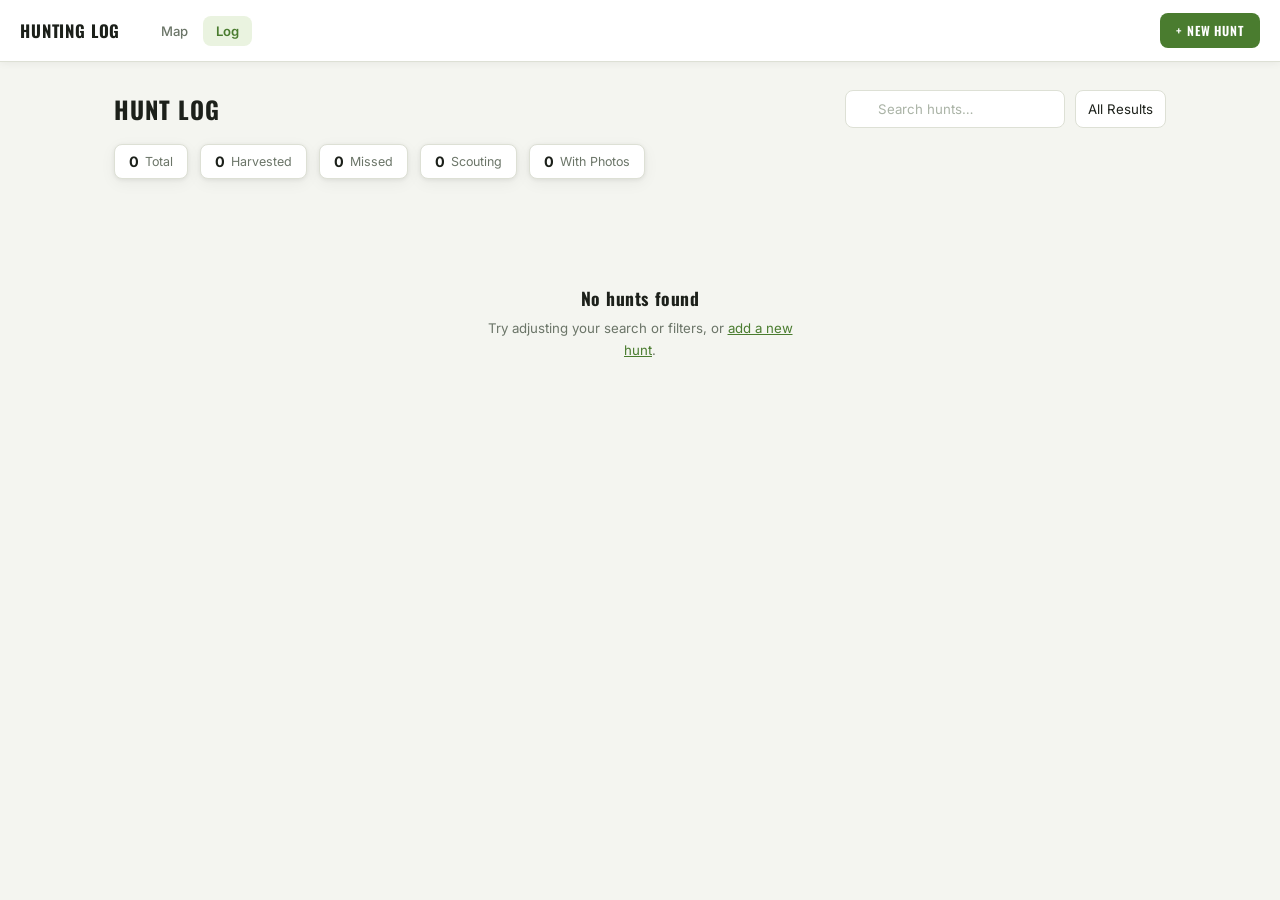
<file: log.html>
<!DOCTYPE html>
<html lang="en">
<head>
  <meta charset="UTF-8" />
  <meta name="viewport" content="width=device-width, initial-scale=1.0" />
  <title>Hunting Log — Log</title>
  <link rel="preconnect" href="https://fonts.googleapis.com" />
  <link href="https://fonts.googleapis.com/css2?family=Oswald:wght@400;600;700&family=Inter:wght@300;400;500;600&display=swap" rel="stylesheet" />
  <link rel="stylesheet" href="style.css" />
  <style>
    .log-header {
      padding: 28px 24px 0;
      max-width: 1100px;
      margin: 0 auto;
      display: flex;
      align-items: center;
      flex-wrap: wrap;
      gap: 12px;
    }
    .log-title {
      font-family: 'Oswald', sans-serif;
      font-size: 1.5rem;
      font-weight: 700;
      text-transform: uppercase;
      letter-spacing: .04em;
      flex: 1;
      min-width: 160px;
    }
    .log-controls {
      display: flex;
      align-items: center;
      gap: 10px;
      flex-wrap: wrap;
    }
    .search-wrap { position: relative; }
    .search-wrap input {
      padding-left: 32px;
      width: 220px;
      font-size: .83rem;
    }
    .search-icon {
      position: absolute;
      left: 10px; top: 50%;
      transform: translateY(-50%);
      color: var(--text-dim);
      pointer-events: none;
      font-size: .85rem;
    }
    .filter-select {
      width: auto;
      font-size: .83rem;
      padding: 10px 12px;
      cursor: pointer;
    }
    .stats-bar {
      max-width: 1100px;
      margin: 16px auto 0;
      padding: 0 24px;
      display: flex;
      gap: 12px;
      flex-wrap: wrap;
    }
    .stat-chip {
      background: var(--surface);
      border: 1px solid var(--border);
      border-radius: var(--radius-sm);
      padding: 8px 14px;
      font-size: .78rem;
      color: var(--text-muted);
      display: flex;
      align-items: center;
      gap: 6px;
      box-shadow: var(--shadow);
    }
    .stat-chip strong { color: var(--text); font-size: .9rem; }

    .hunt-grid {
      max-width: 1100px;
      margin: 20px auto 40px;
      padding: 0 24px;
      display: grid;
      grid-template-columns: repeat(auto-fill, minmax(300px, 1fr));
      gap: 16px;
    }

    .hunt-card {
      background: var(--surface);
      border: 1px solid var(--border);
      border-radius: var(--radius);
      box-shadow: var(--shadow);
      overflow: hidden;
      cursor: pointer;
      text-decoration: none;
      color: inherit;
      display: flex;
      flex-direction: column;
      transition: box-shadow var(--transition), transform var(--transition);
    }
    .hunt-card:hover {
      box-shadow: var(--shadow-lg);
      transform: translateY(-2px);
    }

    .card-photo {
      width: 100%;
      height: 160px;
      object-fit: cover;
      display: block;
      background: var(--surface-2);
    }
    .card-no-photo {
      width: 100%;
      height: 120px;
      background: var(--surface-2);
      display: flex;
      align-items: center;
      justify-content: center;
      font-size: 2.5rem;
    }
    .card-body { padding: 14px 16px 16px; flex: 1; display: flex; flex-direction: column; gap: 8px; }
    .card-top { display: flex; align-items: flex-start; justify-content: space-between; gap: 8px; }
    .card-animal {
      font-family: 'Oswald', sans-serif;
      font-size: 1.05rem;
      font-weight: 700;
      text-transform: uppercase;
      letter-spacing: .04em;
      line-height: 1.2;
    }
    .card-meta {
      display: flex;
      flex-direction: column;
      gap: 4px;
      font-size: .75rem;
      color: var(--text-muted);
      margin-top: 2px;
    }
    .card-meta-row { display: flex; align-items: center; gap: 5px; }
    .card-footer {
      margin-top: auto;
      padding-top: 10px;
      border-top: 1px solid var(--border);
      display: flex;
      align-items: center;
      justify-content: space-between;
      font-size: .73rem;
      color: var(--text-dim);
    }
    .card-photo-count {
      display: flex;
      align-items: center;
      gap: 4px;
    }
  </style>
</head>
<body class="page">
  <nav class="nav">
    <a href="index.html" class="nav-brand">
      <span class="nav-brand-name">Hunting Log</span>
    </a>
    <div class="nav-links">
      <a href="index.html" class="nav-link always-show">Map</a>
      <a href="log.html"   class="nav-link active always-show">Log</a>
    </div>
    <a href="add.html" class="nav-add">+ New Hunt</a>
  </nav>

  <div class="log-header">
    <h1 class="log-title">Hunt Log</h1>
    <div class="log-controls">
      <div class="search-wrap">
        <span class="search-icon"></span>
        <input type="text" id="search" placeholder="Search hunts…" />
      </div>
      <select class="filter-select" id="filter-result">
        <option value="">All Results</option>
        <option value="Harvested">Harvested</option>
        <option value="Missed">Missed</option>
        <option value="Scouting">Scouting</option>
      </select>
    </div>
  </div>

  <div class="stats-bar" id="stats-bar"></div>

  <div class="hunt-grid" id="hunt-grid"></div>

  <script src="storage.js"></script>
  <script>
    function renderStats(hunts) {
      const bar = document.getElementById('stats-bar');
      const total     = hunts.length;
      const harvested = hunts.filter(h => h.result === 'Harvested').length;
      const missed    = hunts.filter(h => h.result === 'Missed').length;
      const scouting  = hunts.filter(h => h.result === 'Scouting').length;
      const withPhotos= hunts.filter(h => h.photos && h.photos.length).length;
      bar.innerHTML = `
        <div class="stat-chip"><strong>${total}</strong> Total</div>
        <div class="stat-chip"><strong>${harvested}</strong> Harvested</div>
        <div class="stat-chip"><strong>${missed}</strong> Missed</div>
        <div class="stat-chip"><strong>${scouting}</strong> Scouting</div>
        <div class="stat-chip"><strong>${withPhotos}</strong> With Photos</div>
      `;
    }

    function renderGrid() {
      const q      = document.getElementById('search').value.toLowerCase();
      const result = document.getElementById('filter-result').value;
      let hunts = loadHunts();

      renderStats(hunts);

      hunts = hunts.filter(h => {
        const matchQ = !q ||
          h.animal.toLowerCase().includes(q) ||
          h.location.toLowerCase().includes(q) ||
          h.gun.toLowerCase().includes(q) ||
          (h.notes || '').toLowerCase().includes(q);
        const matchR = !result || h.result === result;
        return matchQ && matchR;
      });

      const grid = document.getElementById('hunt-grid');

      if (!hunts.length) {
        grid.innerHTML = `
          <div class="empty-state" style="grid-column:1/-1">
            <div class="empty-state-icon"></div>
            <h3>No hunts found</h3>
            <p>Try adjusting your search or filters, or <a href="add.html" style="color:var(--accent)">add a new hunt</a>.</p>
          </div>`;
        return;
      }

      grid.innerHTML = hunts.map(h => {
        const photoEl = h.photos && h.photos.length
          ? `<img class="card-photo" src="${h.photos[0]}" alt="${escHtml(h.animal)}" loading="lazy" />`
          : `<div class="card-no-photo"></div>`;
        const photoCount = h.photos && h.photos.length > 1
          ? `<span class="card-photo-count">${h.photos.length} Photos</span>` : '';
        return `
          <a href="hunt.html?id=${h.id}" class="hunt-card">
            ${photoEl}
            <div class="card-body">
              <div class="card-top">
                <span class="card-animal">${escHtml(h.animal)}</span>
                <span class="pill ${h.result}">${h.result}</span>
              </div>
              <div class="card-meta">
                <div class="card-meta-row">${formatDate(h.date)}</div>
                <div class="card-meta-row">${escHtml(h.location)}</div>
                <div class="card-meta-row">${escHtml(h.gun)}</div>
              </div>
              <div class="card-footer">
                <span>${photoCount}</span>
                <span>View →</span>
              </div>
            </div>
          </a>`;
      }).join('');
    }

    document.getElementById('search').addEventListener('input', renderGrid);
    document.getElementById('filter-result').addEventListener('change', renderGrid);
    renderGrid();
  </script>
</body>
</html>
</file>
<file: style.css>
*, *::before, *::after { box-sizing: border-box; margin: 0; padding: 0; }

:root {
  --bg:           #f4f5f0;
  --surface:      #ffffff;
  --surface-2:    #f0f1eb;
  --border:       #dde0d5;
  --accent:       #4a7c2f;
  --accent-light: #eaf3e0;
  --accent-mid:   #6aa040;
  --text:         #1c201a;
  --text-muted:   #6b7568;
  --text-dim:     #aab3a6;
  --red:          #c0392b;
  --gold:         #a07800;
  --blue:         #1e6fa8;
  --nav-h:        62px;
  --radius:       12px;
  --radius-sm:    8px;
  --shadow:       0 1px 4px rgba(0,0,0,.07), 0 4px 16px rgba(0,0,0,.05);
  --shadow-lg:    0 8px 32px rgba(0,0,0,.13);
  --transition:   .16s ease;
}

html { scroll-behavior: smooth; }

body {
  font-family: 'Inter', system-ui, sans-serif;
  background: var(--bg);
  color: var(--text);
  font-size: 14px;
  min-height: 100vh;
}

/* ── NAV ── */
.nav {
  position: fixed;
  top: 0; left: 0; right: 0;
  height: var(--nav-h);
  background: #fff;
  border-bottom: 1px solid var(--border);
  display: flex;
  align-items: center;
  padding: 0 20px;
  z-index: 300;
  box-shadow: 0 1px 8px rgba(0,0,0,.06);
  gap: 8px;
}

.nav-brand {
  display: flex;
  align-items: center;
  gap: 9px;
  text-decoration: none;
  margin-right: 20px;
  flex-shrink: 0;
}
.nav-brand-icon { font-size: 1.35rem; line-height: 1; }
.nav-brand-name {
  font-family: 'Oswald', sans-serif;
  font-size: 1.05rem;
  font-weight: 700;
  letter-spacing: .05em;
  text-transform: uppercase;
  color: var(--text);
}

.nav-links { display: flex; align-items: center; gap: 2px; flex: 1; }

.nav-link {
  text-decoration: none;
  padding: 7px 13px;
  border-radius: var(--radius-sm);
  font-size: .82rem;
  font-weight: 500;
  color: var(--text-muted);
  transition: background var(--transition), color var(--transition);
  white-space: nowrap;
}
.nav-link:hover { background: var(--surface-2); color: var(--text); }
.nav-link.active { background: var(--accent-light); color: var(--accent); font-weight: 600; }

.nav-add {
  margin-left: auto;
  flex-shrink: 0;
  display: inline-flex;
  align-items: center;
  gap: 6px;
  padding: 8px 16px;
  background: var(--accent);
  color: #fff;
  font-family: 'Oswald', sans-serif;
  font-size: .78rem;
  font-weight: 600;
  letter-spacing: .07em;
  text-transform: uppercase;
  border: none;
  border-radius: var(--radius-sm);
  cursor: pointer;
  text-decoration: none;
  transition: background var(--transition);
}
.nav-add:hover { background: #3c6524; }

/* ── PAGE ── */
.page { padding-top: var(--nav-h); }

/* ── CARD ── */
.card {
  background: var(--surface);
  border: 1px solid var(--border);
  border-radius: var(--radius);
  box-shadow: var(--shadow);
}

/* ── RESULT PILL ── */
.pill {
  display: inline-flex;
  align-items: center;
  padding: 3px 9px;
  border-radius: 20px;
  font-size: .63rem;
  font-weight: 700;
  letter-spacing: .07em;
  text-transform: uppercase;
  white-space: nowrap;
}
.pill.Harvested { background: #e8f5e0; color: #266010; border: 1px solid #b5d8a0; }
.pill.Missed    { background: #fef8e0; color: #7a5c00; border: 1px solid #e0cc7a; }
.pill.Scouting  { background: #e0eff9; color: #145c8a; border: 1px solid #9acae0; }

/* ── BUTTONS ── */
.btn {
  display: inline-flex;
  align-items: center;
  gap: 7px;
  padding: 10px 20px;
  border-radius: var(--radius-sm);
  font-family: 'Inter', sans-serif;
  font-size: .85rem;
  font-weight: 500;
  cursor: pointer;
  border: none;
  text-decoration: none;
  transition: background var(--transition), transform .1s;
}
.btn:active { transform: scale(.98); }

.btn-primary { background: var(--accent); color: #fff; }
.btn-primary:hover { background: #3c6524; }

.btn-secondary { background: var(--surface-2); color: var(--text); border: 1px solid var(--border); }
.btn-secondary:hover { background: var(--border); }

.btn-danger { background: transparent; border: 1px solid var(--red); color: var(--red); }
.btn-danger:hover { background: var(--red); color: #fff; }

.btn-lg {
  padding: 13px 28px;
  font-family: 'Oswald', sans-serif;
  font-size: .92rem;
  font-weight: 600;
  letter-spacing: .07em;
  text-transform: uppercase;
}

/* ── FORMS ── */
.field-group { margin-bottom: 18px; }

label {
  display: block;
  font-size: .71rem;
  font-weight: 600;
  color: var(--text-muted);
  letter-spacing: .09em;
  text-transform: uppercase;
  margin-bottom: 6px;
}

input[type="text"],
input[type="date"],
select,
textarea {
  width: 100%;
  background: var(--surface);
  border: 1px solid var(--border);
  border-radius: var(--radius-sm);
  color: var(--text);
  font-family: 'Inter', sans-serif;
  font-size: .87rem;
  padding: 10px 13px;
  outline: none;
  transition: border-color var(--transition), box-shadow var(--transition);
  appearance: none;
  -webkit-appearance: none;
}
input:focus, select:focus, textarea:focus {
  border-color: var(--accent);
  box-shadow: 0 0 0 3px rgba(74,124,47,.12);
}
input::placeholder, textarea::placeholder { color: var(--text-dim); }
select option { background: #fff; color: var(--text); }
textarea { resize: vertical; min-height: 90px; }

.field-hint { font-size: .7rem; color: var(--text-dim); margin-top: 5px; }
.field-row { display: grid; grid-template-columns: 1fr 1fr; gap: 14px; }

.form-error {
  padding: 10px 14px;
  background: #fdf0ef;
  border: 1px solid #f0b8b5;
  border-radius: var(--radius-sm);
  color: #a0281e;
  font-size: .8rem;
  margin-top: 10px;
}

/* ── PHOTO UPLOAD ── */
.photo-upload-area {
  border: 2px dashed var(--border);
  border-radius: var(--radius);
  padding: 28px;
  text-align: center;
  cursor: pointer;
  transition: border-color var(--transition), background var(--transition);
  background: var(--bg);
  user-select: none;
}
.photo-upload-area:hover,
.photo-upload-area.drag-over {
  border-color: var(--accent);
  background: var(--accent-light);
}
.photo-upload-area input[type="file"] { display: none; }
.upload-icon { font-size: 2rem; margin-bottom: 8px; }
.upload-text { font-size: .82rem; color: var(--text-muted); line-height: 1.5; }
.upload-text strong { color: var(--accent); }

.photo-previews {
  display: grid;
  grid-template-columns: repeat(auto-fill, minmax(96px, 1fr));
  gap: 8px;
  margin-top: 12px;
}
.photo-thumb {
  position: relative;
  aspect-ratio: 1;
  border-radius: var(--radius-sm);
  overflow: hidden;
  border: 1px solid var(--border);
  background: var(--surface-2);
}
.photo-thumb img { width: 100%; height: 100%; object-fit: cover; display: block; }
.photo-thumb-remove {
  position: absolute;
  top: 4px; right: 4px;
  width: 20px; height: 20px;
  background: rgba(0,0,0,.55);
  border: none;
  border-radius: 50%;
  color: #fff;
  font-size: .6rem;
  cursor: pointer;
  display: flex; align-items: center; justify-content: center;
  transition: background var(--transition);
}
.photo-thumb-remove:hover { background: rgba(192,57,43,.85); }

/* ── EMPTY STATE ── */
.empty-state {
  text-align: center;
  padding: 72px 24px;
  color: var(--text-muted);
}
.empty-state-icon { font-size: 3.2rem; margin-bottom: 14px; }
.empty-state h3 {
  font-family: 'Oswald', sans-serif;
  font-size: 1.1rem;
  color: var(--text);
  margin-bottom: 7px;
  letter-spacing: .03em;
}
.empty-state p { font-size: .83rem; line-height: 1.65; max-width: 320px; margin: 0 auto; }

/* ── SECTION LABEL ── */
.section-label {
  font-family: 'Oswald', sans-serif;
  font-size: .75rem;
  font-weight: 600;
  letter-spacing: .14em;
  text-transform: uppercase;
  color: var(--text-muted);
  margin-bottom: 14px;
  display: flex;
  align-items: center;
  gap: 8px;
}

/* ── MODAL ── */
.modal-backdrop {
  position: fixed;
  inset: 0;
  background: rgba(0,0,0,.35);
  backdrop-filter: blur(4px);
  z-index: 600;
  display: flex;
  align-items: center;
  justify-content: center;
  padding: 20px;
}
.modal-backdrop.hidden { display: none; }
.modal {
  background: #fff;
  border: 1px solid var(--border);
  border-radius: 16px;
  padding: 28px 30px;
  max-width: 460px;
  width: 100%;
  position: relative;
  box-shadow: var(--shadow-lg);
  animation: modal-in .18s ease;
}
@keyframes modal-in {
  from { opacity: 0; transform: scale(.95) translateY(8px); }
  to   { opacity: 1; transform: scale(1) translateY(0); }
}
.modal-close {
  position: absolute;
  top: 14px; right: 14px;
  background: var(--surface-2);
  border: 1px solid var(--border);
  color: var(--text-muted);
  width: 28px; height: 28px;
  border-radius: 50%;
  cursor: pointer;
  display: flex; align-items: center; justify-content: center;
  font-size: .8rem;
  transition: background var(--transition);
}
.modal-close:hover { background: var(--border); color: var(--text); }

/* ── LEAFLET OVERRIDES ── */
.leaflet-popup-content-wrapper {
  background: #fff !important;
  border: 1px solid var(--border) !important;
  border-radius: var(--radius) !important;
  box-shadow: var(--shadow-lg) !important;
  padding: 0 !important;
}
.leaflet-popup-content { margin: 0 !important; padding: 14px 16px !important; min-width: 210px !important; }
.leaflet-popup-tip { background: #fff !important; }
.leaflet-popup-close-button { color: var(--text-muted) !important; padding: 8px !important; font-size: 1rem !important; }
.leaflet-popup-close-button:hover { color: var(--text) !important; }

.popup-animal {
  font-family: 'Oswald', sans-serif;
  font-size: .98rem;
  font-weight: 700;
  text-transform: uppercase;
  letter-spacing: .04em;
  margin-bottom: 5px;
  color: var(--text);
}
.popup-meta { font-size: .72rem; color: var(--text-muted); margin-bottom: 10px; line-height: 1.65; }
.popup-view-btn {
  display: inline-flex;
  align-items: center;
  gap: 5px;
  padding: 6px 13px;
  background: var(--accent);
  color: #fff;
  font-family: 'Oswald', sans-serif;
  font-size: .72rem;
  font-weight: 600;
  letter-spacing: .07em;
  text-transform: uppercase;
  border: none;
  border-radius: var(--radius-sm);
  cursor: pointer;
  text-decoration: none;
  transition: background var(--transition);
}
.popup-view-btn:hover { background: #3c6524; }

/* ── MAP PIN ── */
.map-pin {
  width: 36px; height: 36px;
  border-radius: 50% 50% 50% 0;
  transform: rotate(-45deg);
  border: 2px solid rgba(255,255,255,.7);
  box-shadow: 0 2px 10px rgba(0,0,0,.3);
  display: flex; align-items: center; justify-content: center;
}
.map-pin .pin-inner { transform: rotate(45deg); font-size: .82rem; line-height: 1; }
.map-pin.Harvested { background: #4a7c2f; }
.map-pin.Missed    { background: #a07800; }
.map-pin.Scouting  { background: #1e6fa8; }

/* ── LIGHTBOX ── */
.lightbox {
  position: fixed;
  inset: 0;
  background: rgba(0,0,0,.92);
  z-index: 700;
  display: flex;
  align-items: center;
  justify-content: center;
  padding: 20px;
}
.lightbox.hidden { display: none; }
.lightbox img {
  max-width: 100%;
  max-height: 90vh;
  border-radius: var(--radius-sm);
  object-fit: contain;
}
.lightbox-close {
  position: absolute;
  top: 16px; right: 16px;
  background: rgba(255,255,255,.12);
  border: 1px solid rgba(255,255,255,.2);
  color: #fff;
  width: 36px; height: 36px;
  border-radius: 50%;
  cursor: pointer;
  font-size: 1rem;
  display: flex; align-items: center; justify-content: center;
  transition: background var(--transition);
}
.lightbox-close:hover { background: rgba(255,255,255,.25); }
.lightbox-prev, .lightbox-next {
  position: absolute;
  top: 50%; transform: translateY(-50%);
  background: rgba(255,255,255,.12);
  border: 1px solid rgba(255,255,255,.2);
  color: #fff;
  width: 42px; height: 42px;
  border-radius: 50%;
  cursor: pointer;
  font-size: 1.1rem;
  display: flex; align-items: center; justify-content: center;
  transition: background var(--transition);
}
.lightbox-prev:hover, .lightbox-next:hover { background: rgba(255,255,255,.25); }
.lightbox-prev { left: 16px; }
.lightbox-next { right: 16px; }

/* ── UTIL ── */
.hidden { display: none !important; }

/* ── RESPONSIVE ── */
@media (max-width: 680px) {
  .field-row { grid-template-columns: 1fr; }
  .nav-link:not(.always-show) { display: none; }
  .nav-brand-name { display: none; }
}
</file>
